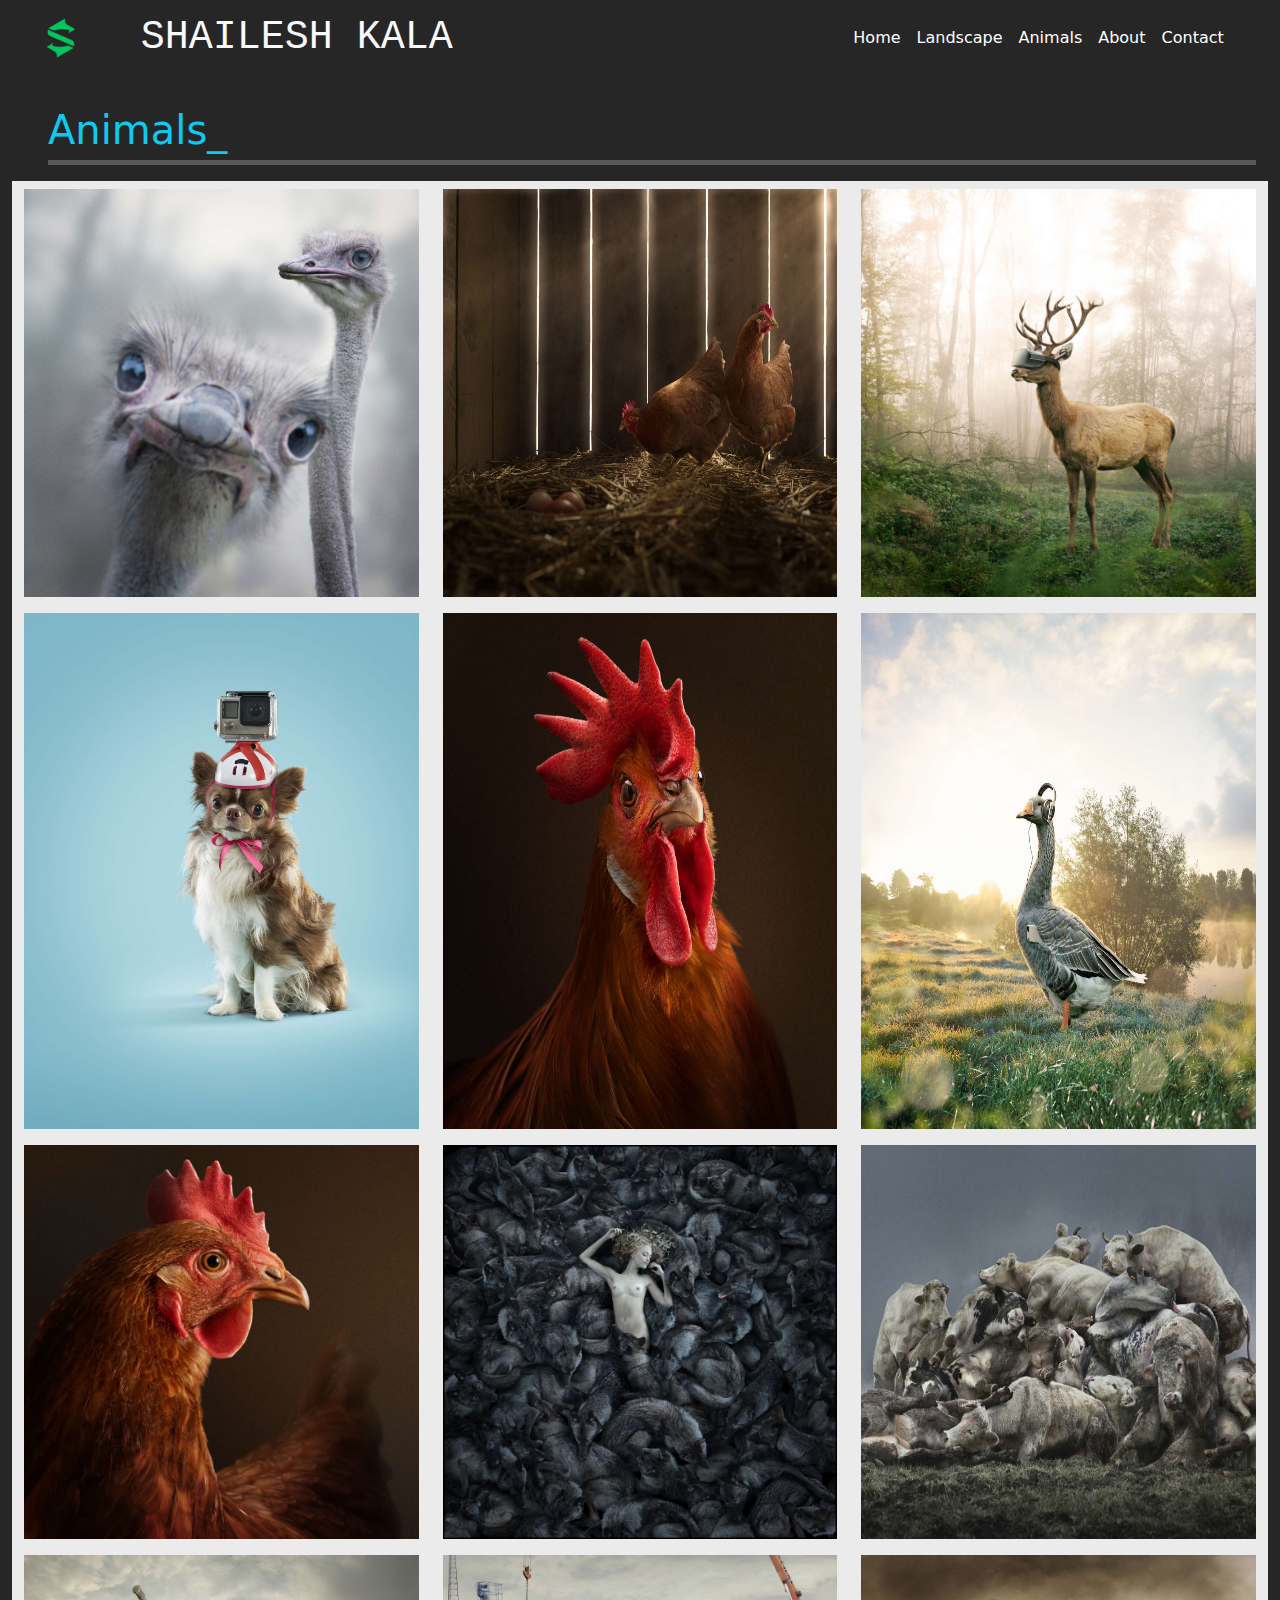
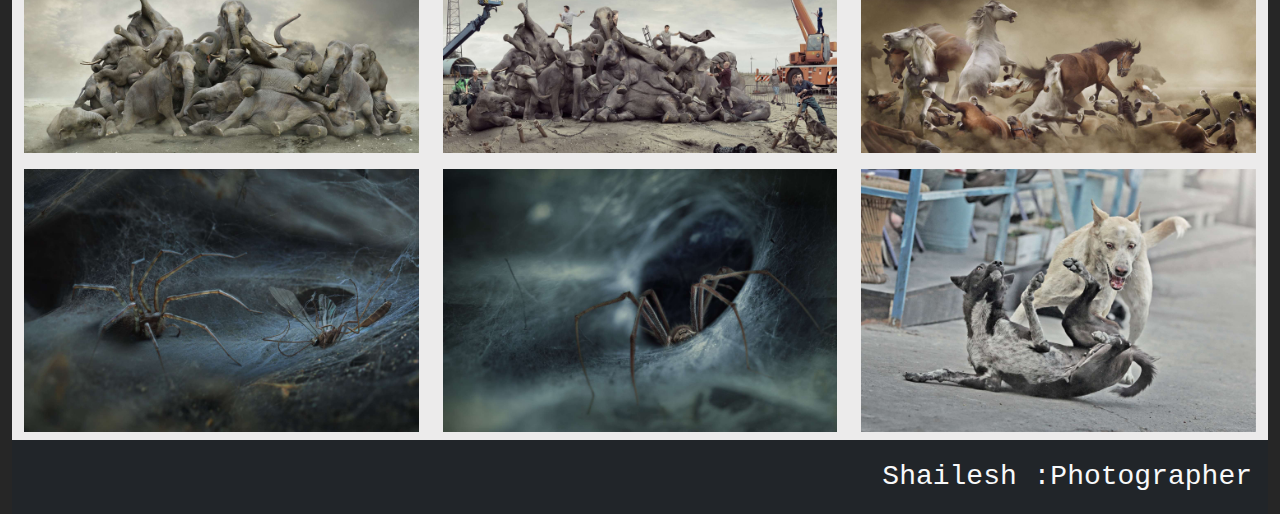
<file: pages/animal.html>
<!DOCTYPE html>
<html lang="en">
  <head>
    <!-- Required meta tags -->
    <meta charset="utf-8" />
    <meta name="viewport" content="width=device-width, initial-scale=1" />
    <link href="../css/bootstrap.min.css" rel="stylesheet" />
    <link href="../css/style.css" rel="stylesheet" />
    <script src="../js/jquery-1.11.1.min.js"></script>
    <script src="../js/jquery.scrollUp.js"></script>
    <style>
      #scrollUp {
        bottom: 20px;
        right: 20px;
        padding: 19px;
        background-image: url("../Images/top.png");
        color: #fff;
      }
    </style>
    <title>Photography</title>
  </head>

  <body class="fullPage text-light">
    <div class="container-fluid">
      <nav class="navbar row container-fluid navbar-expand-lg">
        <a class="navbar-brand col-md-1" href="../index.html">
          <img src="../Images/S.png" alt="" />
        </a>
        <a
          class="col-md-7 navbar-nav text-light text-center fs-1 name"
          href="../index.html"
        >
          SHAILESH KALA
        </a>
        <ul class="navbar-nav col-md-4 me-auto mb-2 mb-lg-0">
          <li class="nav-item">
            <a class="nav-link" href="../index.html">Home</a>
          </li>
          <li class="nav-item">
            <a class="nav-link" href="landscape.html">Landscape</a>
          </li>
          <li class="nav-item">
            <a class="nav-link" href="animal.html">Animals</a>
          </li>
          <li class="nav-item">
            <a class="nav-link" href="about.html">About</a>
          </li>
          <li class="nav-item">
            <a class="nav-link" href="contact.html">Contact</a>
          </li>
        </ul>
      </nav>
      <div class="row col-md-12 text-info fs-1 pt-4 ps-5">
        Animals_
        <hr />
      </div>
      <div class="bg container-fluid">
        <div class="row">
          <img
            src="../Images/Animals/1.jpg "
            class="col-md-4 mt-2 mb-2"
            alt=""
          />
          <img
            src="../Images/Animals/2.jpg"
            class="col-md-4 mt-2 mb-2"
            alt=""
          />
          <img
            src="../Images/Animals/3.jpg"
            class="col-md-4 mt-2 mb-2"
            alt=""
          />
        </div>
        <div class="row">
          <img
            src="../Images/Animals/4.jpg"
            class="col-md-4 mt-2 mb-2"
            alt=""
          />
          <img
            src="../Images/Animals/5.jpg"
            class="col-md-4 mt-2 mb-2"
            alt=""
          />
          <img
            src="../Images/Animals/6.jpg"
            class="col-md-4 mt-2 mb-2"
            alt=""
          />
        </div>
        <div class="row">
          <img
            src="../Images/Animals/7.jpg"
            class="col-md-4 mt-2 mb-2"
            alt=""
          />
          <img
            src="../Images/Animals/8.jpg"
            class="col-md-4 mt-2 mb-2"
            alt=""
          />
          <img
            src="../Images/Animals/9.jpg"
            class="col-md-4 mt-2 mb-2"
            alt=""
          />
        </div>
        <div class="row">
          <img
            src="../Images/Animals/10.jpg"
            class="col-md-4 mt-2 mb-2"
            alt=""
          />
          <img
            src="../Images/Animals/11.jpg"
            class="col-md-4 mt-2 mb-2"
            alt=""
          />
          <img
            src="../Images/Animals/12.jpg"
            class="col-md-4 mt-2 mb-2"
            alt=""
          />
        </div>
        <div class="row">
          <img
            src="../Images/Animals/13.jpg"
            class="col-md-4 mt-2 mb-2"
            alt=""
          />
          <img
            src="../Images/Animals/14.jpg"
            class="col-md-4 mt-2 mb-2"
            alt=""
          />
          <img
            src="../Images/Animals/15.jpg"
            class="col-md-4 mt-2 mb-2"
            alt=""
          />
        </div>

        <footer class="row text-end">
          <span class="text-end bg-dark fs-3 p-3 myText">
            Shailesh :Photographer
          </span>
        </footer>
      </div>
    </div>

    <script
      src="https://cdn.jsdelivr.net/npm/bootstrap@5.0.0-beta1/dist/js/bootstrap.bundle.min.js "
      integrity="sha384-ygbV9kiqUc6oa4msXn9868pTtWMgiQaeYH7/t7LECLbyPA2x65Kgf80OJFdroafW "
      crossorigin="anonymous "
    ></script>
    <script
      src="https://cdn.jsdelivr.net/npm/@popperjs/core@2.5.4/dist/umd/popper.min.js "
      integrity="sha384-q2kxQ16AaE6UbzuKqyBE9/u/KzioAlnx2maXQHiDX9d4/zp8Ok3f+M7DPm+Ib6IU "
      crossorigin="anonymous "
    ></script>
    <script
      src="https://cdn.jsdelivr.net/npm/bootstrap@5.0.0-beta1/dist/js/bootstrap.min.js "
      integrity="sha384-pQQkAEnwaBkjpqZ8RU1fF1AKtTcHJwFl3pblpTlHXybJjHpMYo79HY3hIi4NKxyj "
      crossorigin="anonymous "
    ></script>
    <script type="text/javascript">
      $(function () {
        $.scrollUp({
          scrollDistance: 200,
          scrollFrom: "top",
          scrollSpeed: 100,
          scrollText: "Scroll to top",
          scrollImg: true,
        });
      });
    </script>
  </body>
</html>
</file>
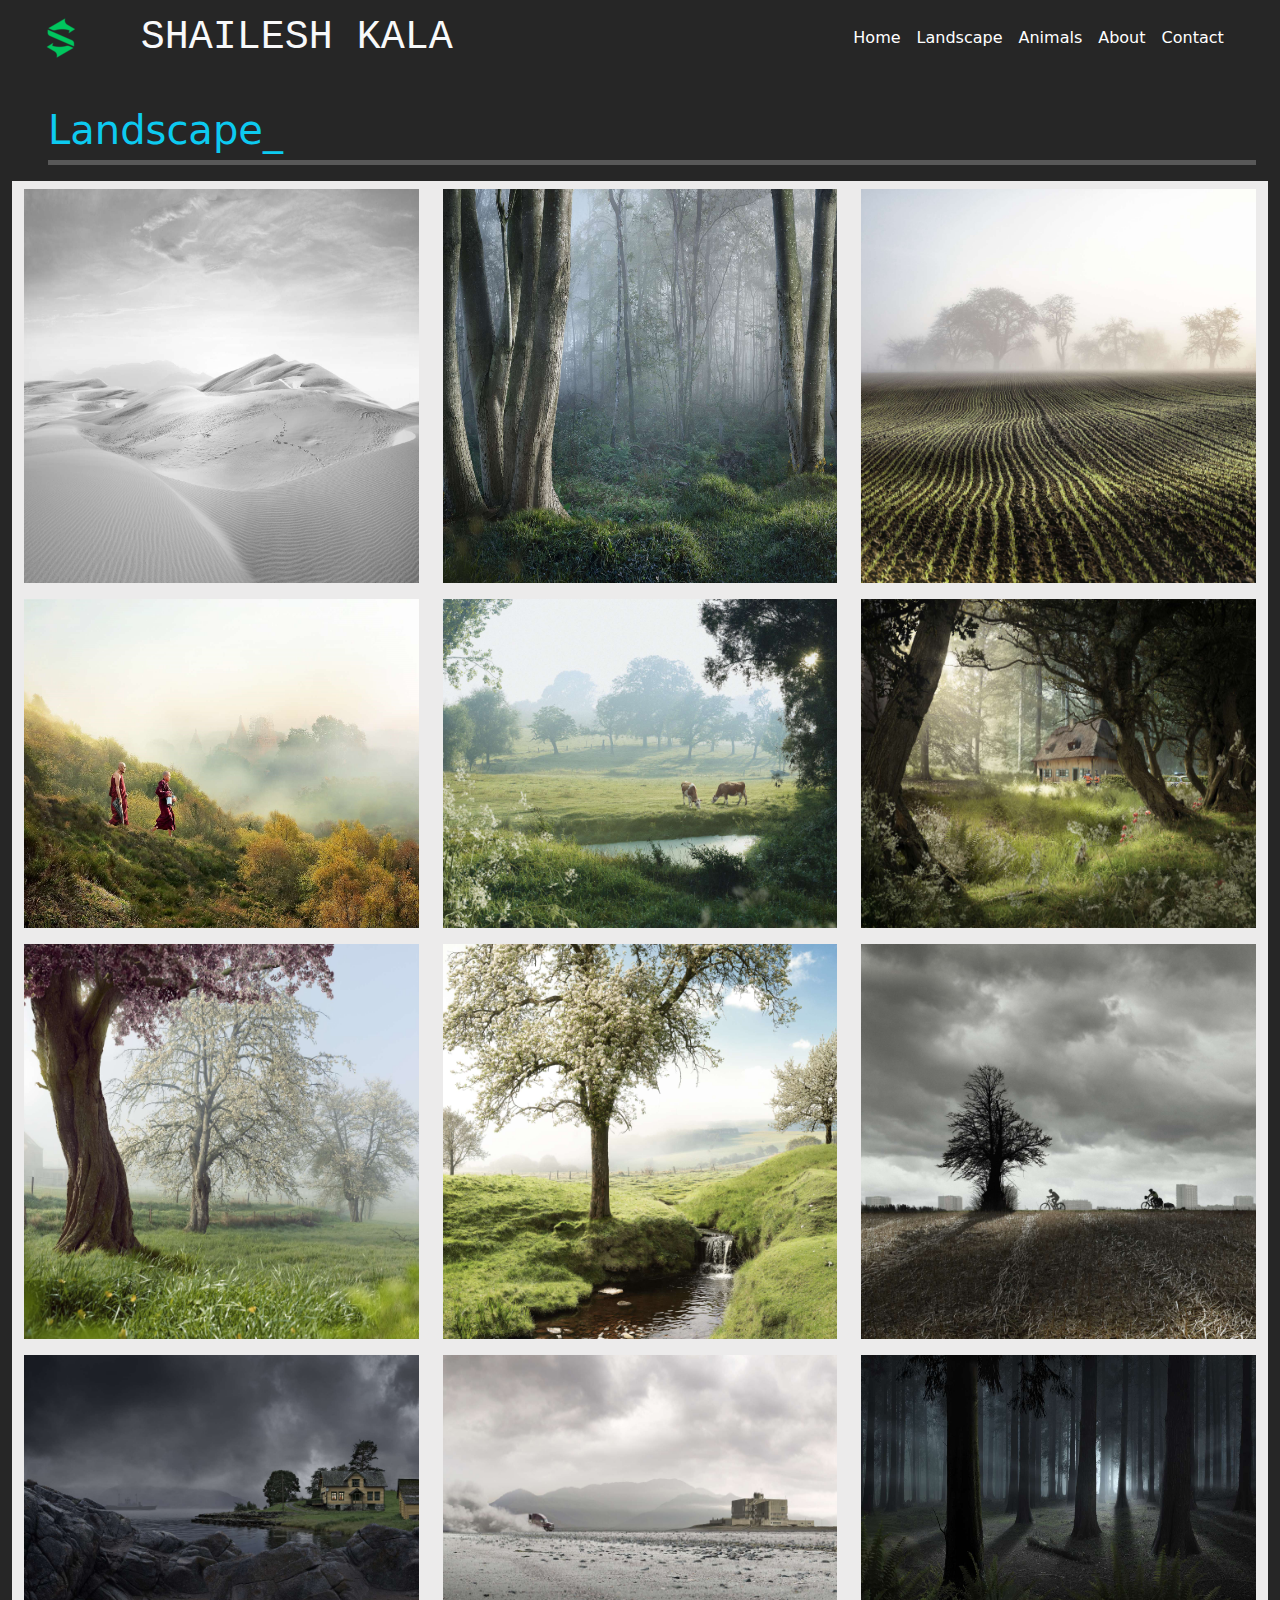
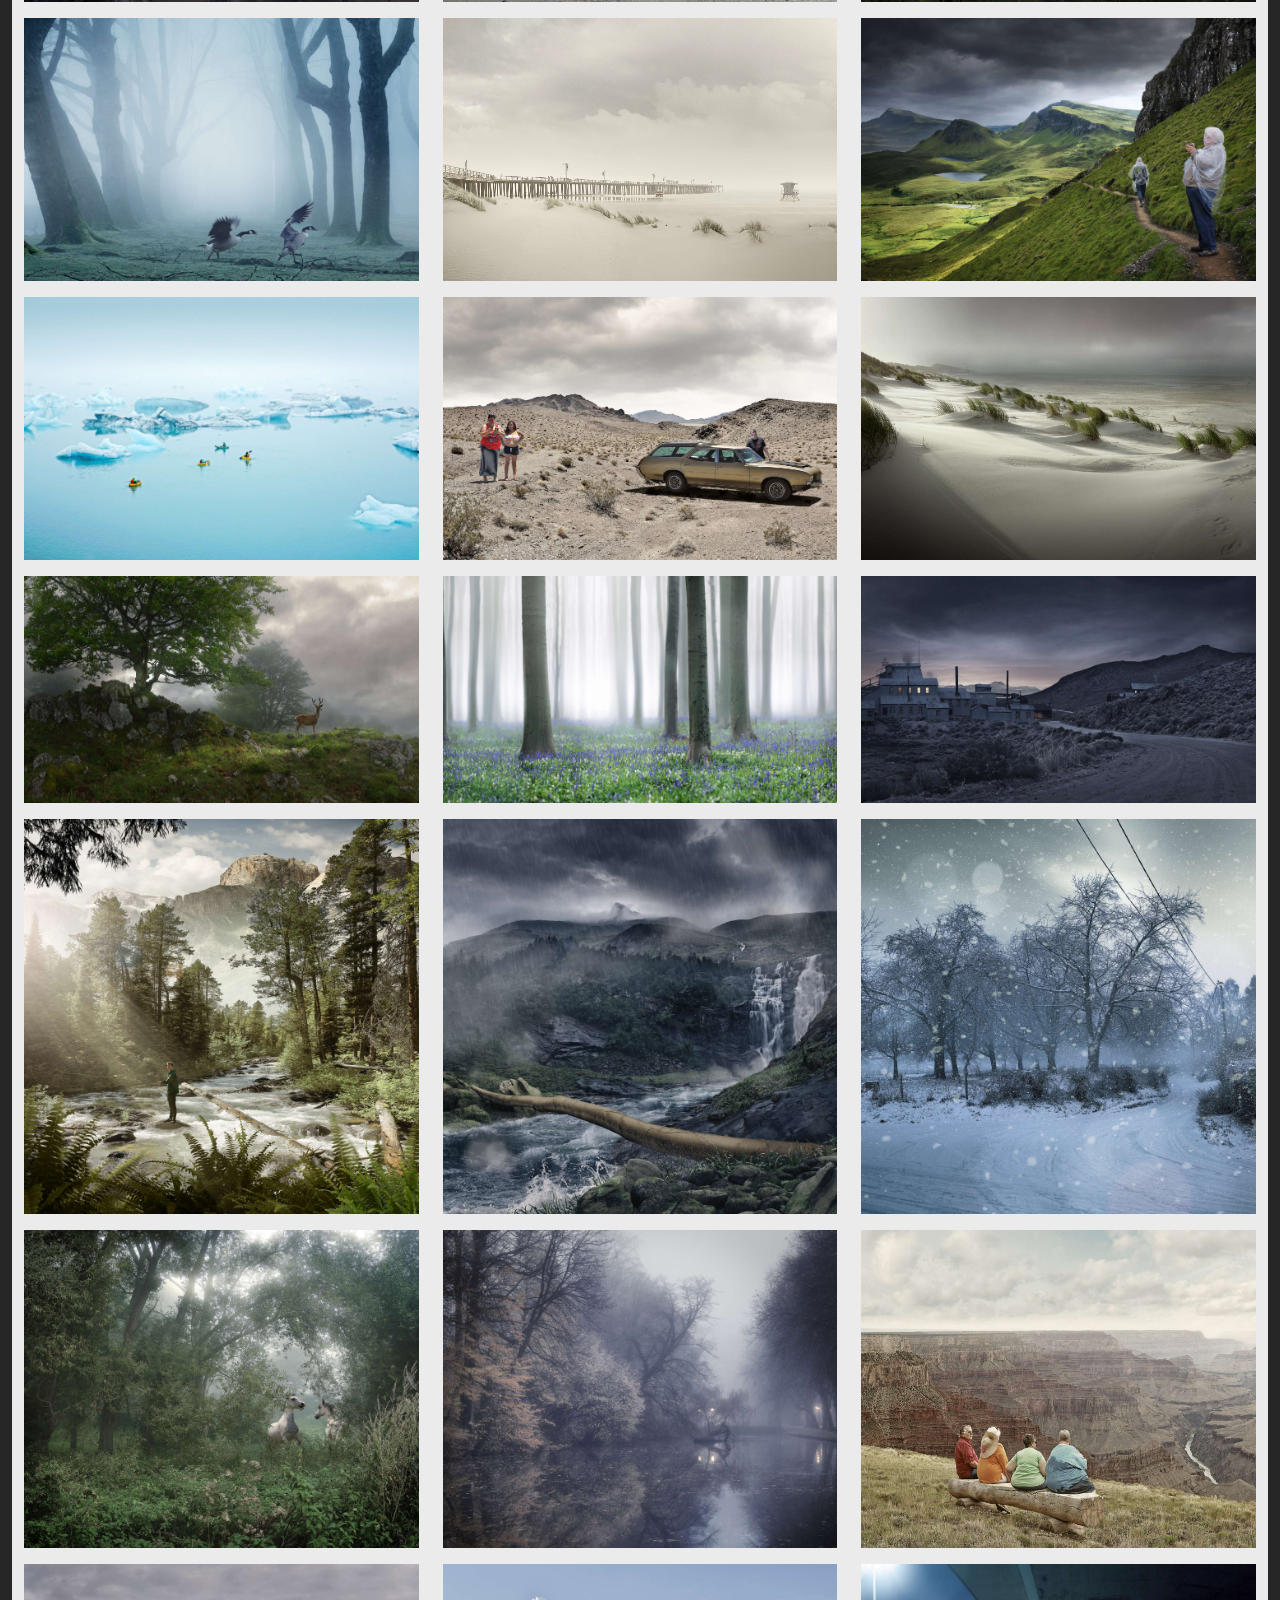
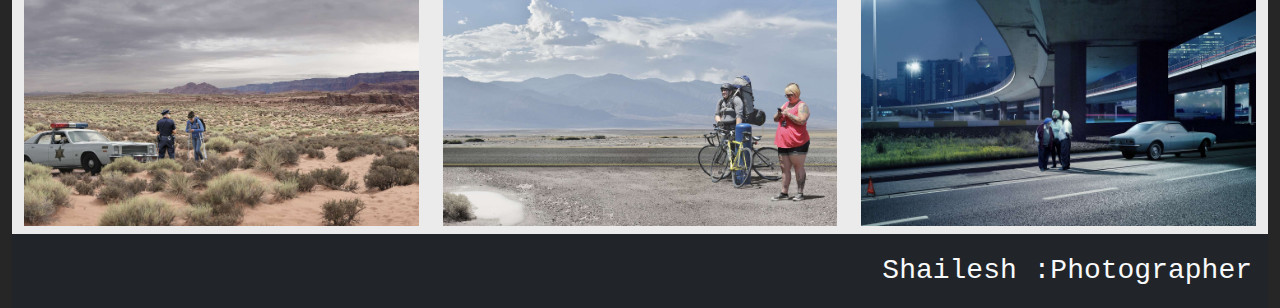
<file: pages/landscape.html>
<!DOCTYPE html>
<html lang="en">
  <head>
    <!-- Required meta tags -->
    <meta charset="utf-8" />
    <meta name="viewport" content="width=device-width, initial-scale=1" />
    <link href="../css/bootstrap.min.css" rel="stylesheet" />
    <link href="../css/style.css" rel="stylesheet" />
    <script src="../js/jquery-1.11.1.min.js"></script>
    <script src="../js/jquery.scrollUp.js"></script>
    <style>
      #scrollUp {
        bottom: 20px;
        right: 20px;
        padding: 19px;
        background-image: url("../Images/top.png");
        color: #fff;
      }
    </style>
    <title>Photography</title>
  </head>

  <body class="fullPage text-light">
    <div class="container-fluid">
      <nav class="navbar row container-fluid navbar-expand-lg">
        <a class="navbar-brand col-md-1" href="../index.html">
          <img src="../Images/S.png" alt="" />
        </a>
        <a
          class="col-md-7 navbar-nav text-light text-center fs-1 name"
          href="../index.html"
        >
          SHAILESH KALA
        </a>
        <ul class="navbar-nav col-md-4 me-auto mb-2 mb-lg-0">
          <li class="nav-item">
            <a class="nav-link" href="../index.html">Home</a>
          </li>
          <li class="nav-item">
            <a class="nav-link" href="Landscape.html">Landscape</a>
          </li>
          <li class="nav-item">
            <a class="nav-link" href="animal.html">Animals</a>
          </li>
          <li class="nav-item">
            <a class="nav-link" href="about.html">About</a>
          </li>
          <li class="nav-item">
            <a class="nav-link" href="contact.html">Contact</a>
          </li>
        </ul>
      </nav>
      <div class="row col-md-12 text-info fs-1 pt-4 ps-5">
        Landscape_
        <hr />
      </div>
      <div class="bg container-fluid">
        <div class="row">
          <img
            src="../Images/Landscape/1.jpg"
            class="col-md-4 mt-2 mb-2"
            alt=""
          />
          <img
            src="../Images/Landscape/2.jpg"
            class="col-md-4 mt-2 mb-2"
            alt=""
          />
          <img
            src="../Images/Landscape/3.jpg"
            class="col-md-4 mt-2 mb-2"
            alt=""
          />
        </div>
        <div class="row">
          <img
            src="../Images/Landscape/4.jpg"
            class="col-md-4 mt-2 mb-2"
            alt=""
          />
          <img
            src="../Images/Landscape/5.jpg"
            class="col-md-4 mt-2 mb-2"
            alt=""
          />
          <img
            src="../Images/Landscape/6.jpg"
            class="col-md-4 mt-2 mb-2"
            alt=""
          />
        </div>
        <div class="row">
          <img
            src="../Images/Landscape/7.jpg"
            class="col-md-4 mt-2 mb-2"
            alt=""
          />
          <img
            src="../Images/Landscape/8.jpg"
            class="col-md-4 mt-2 mb-2"
            alt=""
          />
          <img
            src="../Images/Landscape/9.jpg"
            class="col-md-4 mt-2 mb-2"
            alt=""
          />
        </div>
        <div class="row">
          <img
            src="../Images/Landscape/10.jpg"
            class="col-md-4 mt-2 mb-2"
            alt=""
          />
          <img
            src="../Images/Landscape/11.jpg"
            class="col-md-4 mt-2 mb-2"
            alt=""
          />
          <img
            src="../Images/Landscape/12.jpg"
            class="col-md-4 mt-2 mb-2"
            alt=""
          />
        </div>
        <div class="row">
          <img
            src="../Images/Landscape/13.jpg"
            class="col-md-4 mt-2 mb-2"
            alt=""
          />
          <img
            src="../Images/Landscape/14.jpg"
            class="col-md-4 mt-2 mb-2"
            alt=""
          />
          <img
            src="../Images/Landscape/15.jpg"
            class="col-md-4 mt-2 mb-2"
            alt=""
          />
        </div>
        <div class="row">
          <img
            src="../Images/Landscape/16.jpg"
            class="col-md-4 mt-2 mb-2"
            alt=""
          />
          <img
            src="../Images/Landscape/17.jpg"
            class="col-md-4 mt-2 mb-2"
            alt=""
          />
          <img
            src="../Images/Landscape/18.jpg"
            class="col-md-4 mt-2 mb-2"
            alt=""
          />
        </div>
        <div class="row">
          <img
            src="../Images/Landscape/19.jpg"
            class="col-md-4 mt-2 mb-2"
            alt=""
          />
          <img
            src="../Images/Landscape/20.jpg"
            class="col-md-4 mt-2 mb-2"
            alt=""
          />
          <img
            src="../Images/Landscape/21.jpg"
            class="col-md-4 mt-2 mb-2"
            alt=""
          />
        </div>
        <div class="row">
          <img
            src="../Images/Landscape/22.jpg"
            class="col-md-4 mt-2 mb-2"
            alt=""
          />
          <img
            src="../Images/Landscape/23.jpg"
            class="col-md-4 mt-2 mb-2"
            alt=""
          />
          <img
            src="../Images/Landscape/24.jpg"
            class="col-md-4 mt-2 mb-2"
            alt=""
          />
        </div>
        <div class="row">
          <img
            src="../Images/Landscape/25.jpg"
            class="col-md-4 mt-2 mb-2"
            alt=""
          />
          <img
            src="../Images/Landscape/26.jpg"
            class="col-md-4 mt-2 mb-2"
            alt=""
          />
          <img
            src="../Images/Landscape/27.jpg"
            class="col-md-4 mt-2 mb-2"
            alt=""
          />
        </div>
        <div class="row">
          <img
            src="../Images/Landscape/28.jpg"
            class="col-md-4 mt-2 mb-2"
            alt=""
          />
          <img
            src="../Images/Landscape/29.jpg"
            class="col-md-4 mt-2 mb-2"
            alt=""
          />
          <img
            src="../Images/Landscape/30.jpg"
            class="col-md-4 mt-2 mb-2"
            alt=""
          />
        </div>
        <footer class="row text-end">
          <span class="text-end bg-dark fs-3 p-3 myText">
            Shailesh :Photographer
          </span>
        </footer>
      </div>
    </div>

    <script
      src="https://cdn.jsdelivr.net/npm/bootstrap@5.0.0-beta1/dist/js/bootstrap.bundle.min.js "
      integrity="sha384-ygbV9kiqUc6oa4msXn9868pTtWMgiQaeYH7/t7LECLbyPA2x65Kgf80OJFdroafW "
      crossorigin="anonymous "
    ></script>
    <script
      src="https://cdn.jsdelivr.net/npm/@popperjs/core@2.5.4/dist/umd/popper.min.js "
      integrity="sha384-q2kxQ16AaE6UbzuKqyBE9/u/KzioAlnx2maXQHiDX9d4/zp8Ok3f+M7DPm+Ib6IU "
      crossorigin="anonymous "
    ></script>
    <script
      src="https://cdn.jsdelivr.net/npm/bootstrap@5.0.0-beta1/dist/js/bootstrap.min.js "
      integrity="sha384-pQQkAEnwaBkjpqZ8RU1fF1AKtTcHJwFl3pblpTlHXybJjHpMYo79HY3hIi4NKxyj "
      crossorigin="anonymous "
    ></script>
    <script type="text/javascript">
      $(function () {
        $.scrollUp({
          scrollDistance: 200,
          scrollFrom: "top",
          scrollSpeed: 100,
          scrollText: "Scroll to top",
          scrollImg: true,
        });
      });
    </script>
  </body>
</html>
</file>
<file: css/style.css>
.fullPage {
    background: rgba(0, 0, 0, .85);
}

.name {
    text-decoration: none;
    color: white;
}

.name:hover {
    color: black;
    background: rgba(0, 0, 0, .2);
}

.nav-link {
    border-radius: 5px;
    color: white;
}

.nav-link:hover {
    background: white;
    color: rgb(0, 182, 253);
    transition: 0.7s;
}

header {
    color: white;
    height: 100vh;
    width: 100%;
    background-image: url("../images/image.jpeg");
    background-repeat: no-repeat;
    background-size: cover;
    background-position: center;
    min-width: 350px;
}

.name,
h1,
.myText {
    font-family: courier, arial, helvetica;
}

hr {
    margin-top: 2%;
    padding: .2%;
    background: rgb(238, 238, 238);
}

.bg {
    background: rgba(255, 254, 254, 0.912);
}
</file>
